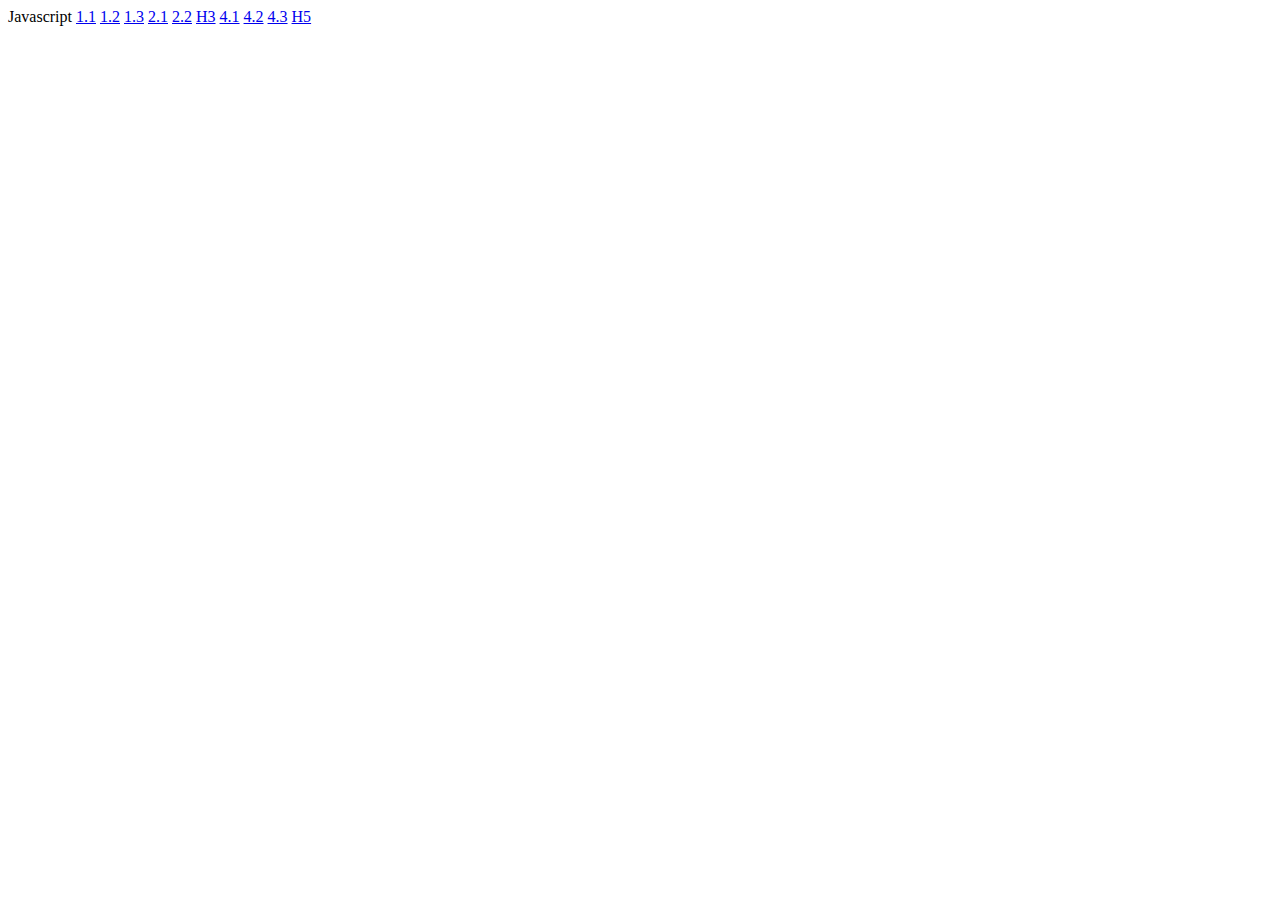
<file: index.html>
<!DOCTYPE html>
<html lang="en">
<head>
    <meta charset="UTF-8">
    <title>Javascript</title>
</head>
<body>
Javascript
<a href="/JSClassroom/h1/h1/1.1.html">1.1</a>
<a href="/JSClassroom/h1/h1/1.2.html">1.2</a>
<a href="/JSClassroom/h1/h1/1.3.html">1.3</a>
<a href="/JSClassroom/h2/2.1/index.html">2.1</a>
<a href="/JSClassroom/h2/2.2/index.html">2.2</a>

<a href="/JSClassroom/h3/index.html">H3</a>
<a href="/JSClassroom/h4/4.1/index.html">4.1</a>
<a href="/JSClassroom/h4/4.2/index.html">4.2</a>
<a href="/JSClassroom/h4/4.3/index.html">4.3</a>

<a href="/JSClassroom/h5/index.html">H5</a>

</body>
</html>
</file>
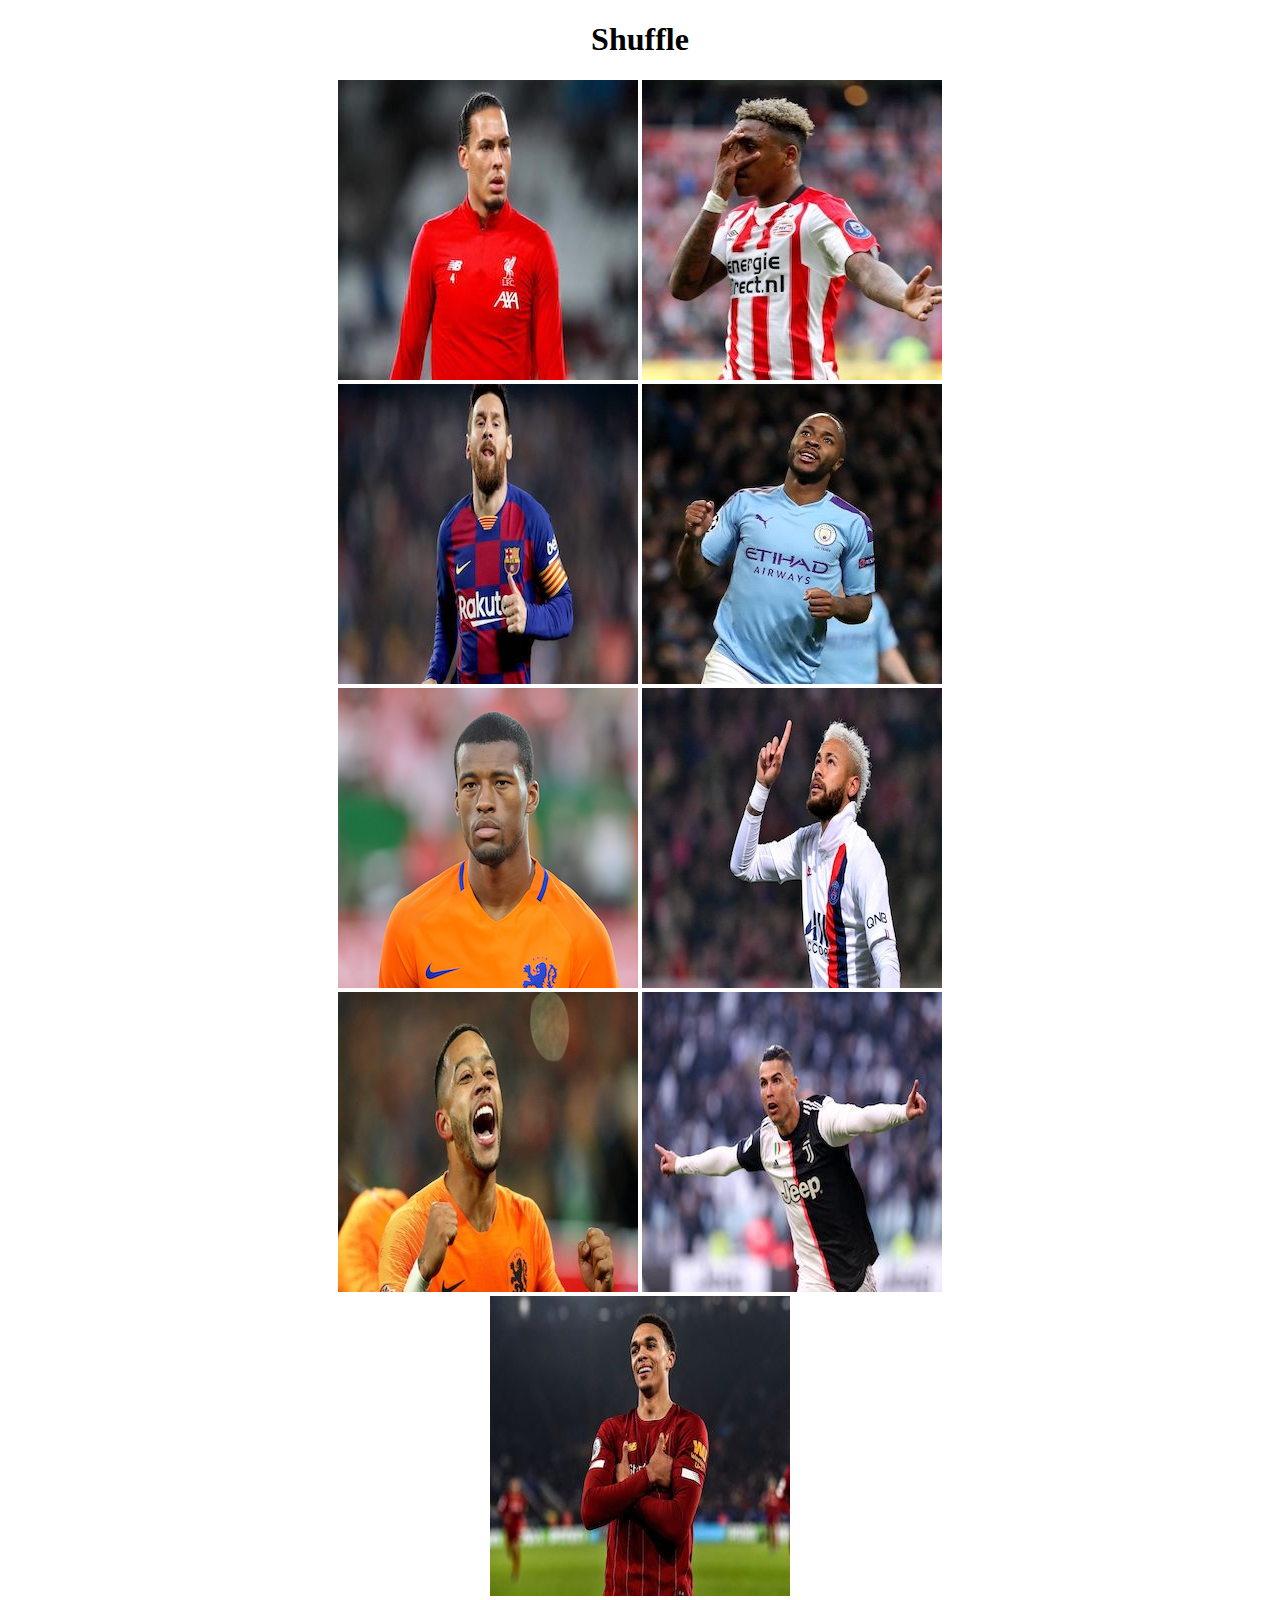
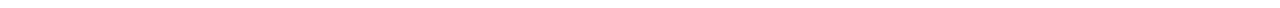
<file: JSClassroom/h3/index.html>
<!DOCTYPE html>
<html lang="en">
<head>
    <meta charset="UTF-8">
    <title>Photo shuffle</title>

    <style>
        body {
            text-align: center;
        }

        .wrapper {
            width: 60%;
            margin: auto;
        }
    </style>
</head>
<body>

<h1>Shuffle</h1>

<div class="wrapper">
    <img id="img1" alt="IMG 1">
    <img id="img2" alt="IMG 2">
    <img id="img3" alt="IMG 3">
    <img id="img4" alt="IMG 4">
    <img id="img5" alt="IMG 5">
    <img id="img6" alt="IMG 6">
    <img id="img7" alt="IMG 7">
    <img id="img8" alt="IMG 8">
    <img id="img9" alt="IMG 9">
</div>

<script src="script.js"></script>
</body>
</html>
</file>
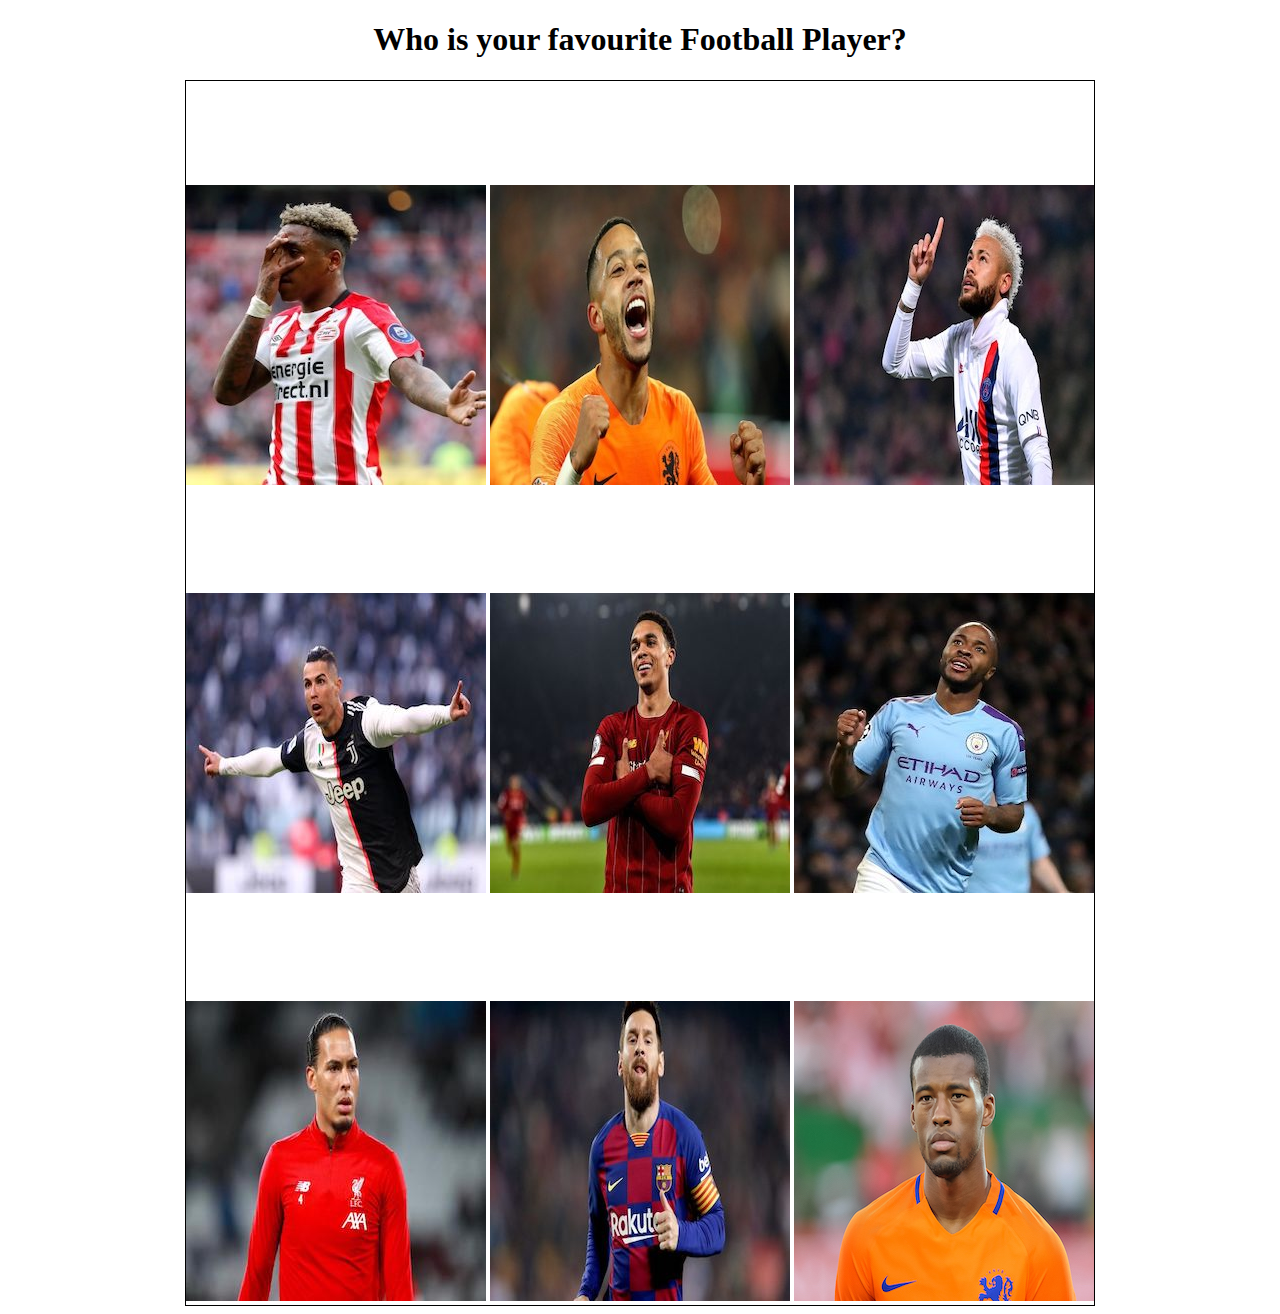
<file: JSClassroom/h5/index.html>
<!DOCTYPE html>
<html lang="en">
<head>
    <meta charset="UTF-8">
    <title>h5</title>

    <style>
        body {
            text-align: center;
        }

        .wrapper {
            border: 1px solid black;
            width: 908px;
            margin: auto;
        }

        img {
            display: inline-block;
            margin: 0px;
            height: 300px;
            width: 300px;
        }

        .favblock {
            height: 100px;
            width: 300px;
            display: inline-block;
        }

        .fav {
            background-image: url("img/like.png");
            background-repeat: no-repeat;
            background-position: center;
        }
    </style>
</head>
<body>

<h1>Who is your favourite Football Player?</h1>


<div class="wrapper">
    <div id="bl1" class="favblock">

    </div>
    <div id="bl2" class="favblock">

    </div>
    <div id="bl3" class="favblock">

    </div>
    <div class="imgwrap">
        <img src="img/Shf_1.jpg" alt="">
        <img src="img/Shf_2.jpg" alt="">
        <img src="img/Shf_3.jpg" alt="">
    </div>
    <div id="bl4" class="favblock">

    </div>
    <div id="bl5" class="favblock">

    </div>
    <div id="bl6" class="favblock">

    </div>
    <div class="imgwrap">
        <img src="img/Shf_4.jpg" alt="">
        <img src="img/Shf_5.jpg" alt="">
        <img src="img/Shf_6.jpg" alt="">
    </div>

    <div id="bl7" class="favblock">

    </div>
    <div id="bl8" class="favblock">

    </div>
    <div id="bl9" class="favblock">

    </div>
    <div class="imgwrap">
        <img src="img/Shf_7.jpg" alt="">
        <img src="img/Shf_8.jpg" alt="">
        <img src="img/Shf_9.jpg" alt="">
    </div>

</div>


<script src="script.js"></script>
</body>
</html>
</file>
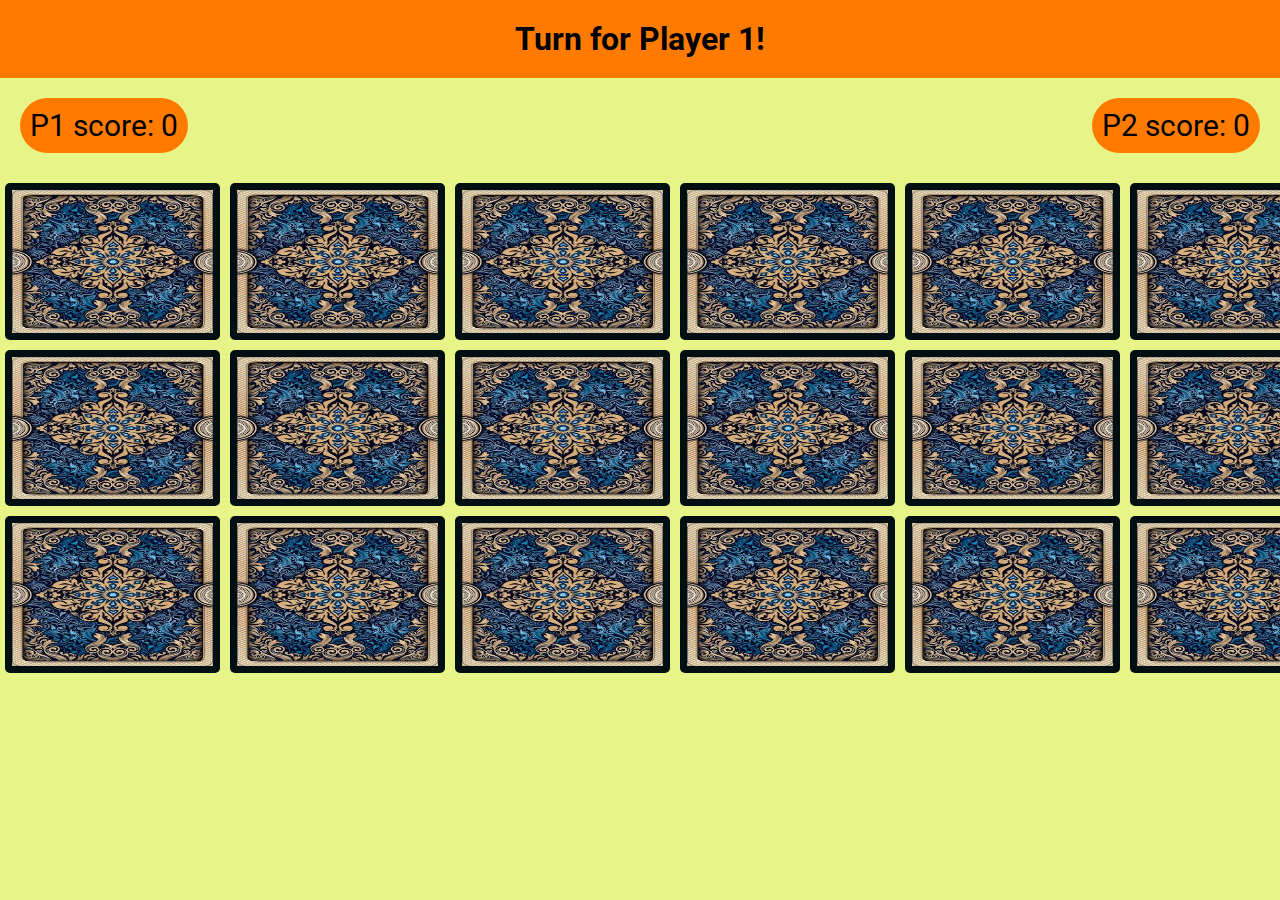
<file: JSClassroom/h6/index.html>
<!DOCTYPE html>
<html lang="en">

<head>
    <meta charset="UTF-8">
    <title>006</title>
    <link rel="stylesheet" href="style.css">
    <link href="https://fonts.googleapis.com/css?family=Roboto&display=swap" rel="stylesheet">
</head>

<body>

<h1>Turn for Player 1!</h1>

<div class="player1score">
    P1 score: 0
</div>
<div class="player2score">
    P2 score: 0
</div>

<div class="wrapper">
    <div class="memory-card">
        <img class="front-face" src="" alt="">
        <img class="back-face" src="img/back.jpg" alt="">
    </div>
    <div class="memory-card">
        <img class="front-face" src="" alt="">
        <img class="back-face" src="img/back.jpg" alt="">
    </div>
    <div class="memory-card">
        <img class="front-face" src="" alt="">
        <img class="back-face" src="img/back.jpg" alt="">
    </div>
    <div class="memory-card">
        <img class="front-face" src="" alt="">
        <img class="back-face" src="img/back.jpg" alt="">
    </div>
    <div class="memory-card">
        <img class="front-face" src="" alt="">
        <img class="back-face" src="img/back.jpg" alt="">
    </div>
    <div class="memory-card">
        <img class="front-face" src="" alt="">
        <img class="back-face" src="img/back.jpg" alt="">
    </div>
    <div class="memory-card">
        <img class="front-face" src="" alt="">
        <img class="back-face" src="img/back.jpg" alt="">
    </div>
    <div class="memory-card">
        <img class="front-face" src="" alt="">
        <img class="back-face" src="img/back.jpg" alt="">
    </div>
    <div class="memory-card">
        <img class="front-face" src="" alt="">
        <img class="back-face" src="img/back.jpg" alt="">
    </div>
    <div class="memory-card">
        <img class="front-face" src="" alt="">
        <img class="back-face" src="img/back.jpg" alt="">
    </div>
    <div class="memory-card">
        <img class="front-face" src="" alt="">
        <img class="back-face" src="img/back.jpg" alt="">
    </div>
    <div class="memory-card">
        <img class="front-face" src="" alt="">
        <img class="back-face" src="img/back.jpg" alt="">
    </div>
    <div class="memory-card">
        <img class="front-face" src="" alt="">
        <img class="back-face" src="img/back.jpg" alt="">
    </div>
    <div class="memory-card">
        <img class="front-face" src="" alt="">
        <img class="back-face" src="img/back.jpg" alt="">
    </div>
    <div class="memory-card">
        <img class="front-face" src="" alt="">
        <img class="back-face" src="img/back.jpg" alt="">
    </div>
    <div class="memory-card">
        <img class="front-face" src="" alt="">
        <img class="back-face" src="img/back.jpg" alt="">
    </div>
    <div class="memory-card">
        <img class="front-face" src="" alt="">
        <img class="back-face" src="img/back.jpg" alt="">
    </div>
    <div class="memory-card">
        <img class="front-face" src="" alt="">
        <img class="back-face" src="img/back.jpg" alt="">
    </div>
</div>


<script src="script.js"></script>
</body>
</file>
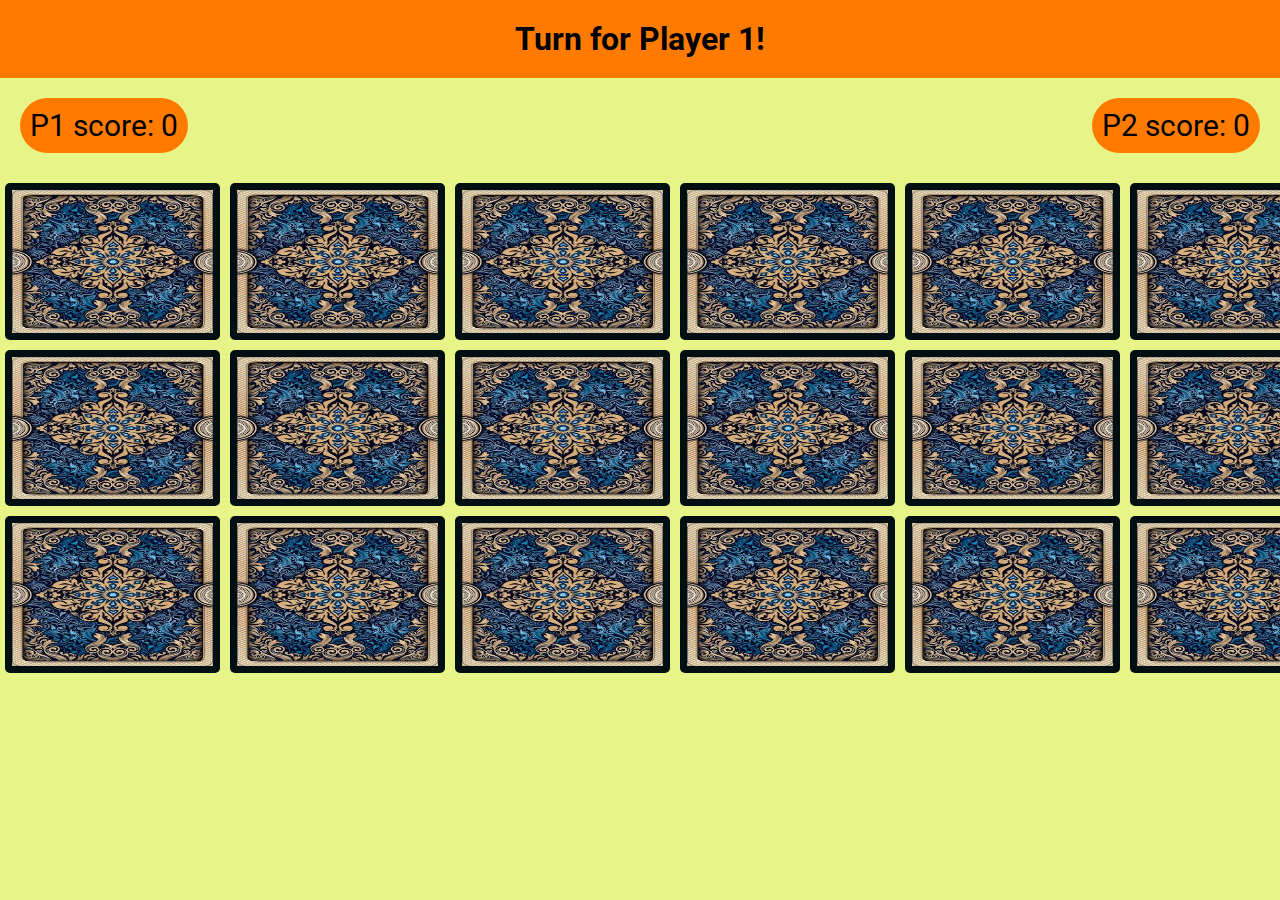
<file: JSClassroom/.idea/h6/index.html>
<!DOCTYPE html>
<html lang="en">

<head>
    <meta charset="UTF-8">
    <title>h6</title>
    <link rel="stylesheet" href="style.css">
    <link href="https://fonts.googleapis.com/css?family=Roboto&display=swap" rel="stylesheet">
</head>

<body>

<h1>Turn for Player 1!</h1>

<div class="player1score">
    P1 score: 0
</div>
<div class="player2score">
    P2 score: 0
</div>

<div class="wrapper">
    <div class="memory-card">
        <img class="front-face" src="" alt="">
        <img class="back-face" src="img/back.jpg" alt="">
    </div>
    <div class="memory-card">
        <img class="front-face" src="" alt="">
        <img class="back-face" src="img/back.jpg" alt="">
    </div>
    <div class="memory-card">
        <img class="front-face" src="" alt="">
        <img class="back-face" src="img/back.jpg" alt="">
    </div>
    <div class="memory-card">
        <img class="front-face" src="" alt="">
        <img class="back-face" src="img/back.jpg" alt="">
    </div>
    <div class="memory-card">
        <img class="front-face" src="" alt="">
        <img class="back-face" src="img/back.jpg" alt="">
    </div>
    <div class="memory-card">
        <img class="front-face" src="" alt="">
        <img class="back-face" src="img/back.jpg" alt="">
    </div>
    <div class="memory-card">
        <img class="front-face" src="" alt="">
        <img class="back-face" src="img/back.jpg" alt="">
    </div>
    <div class="memory-card">
        <img class="front-face" src="" alt="">
        <img class="back-face" src="img/back.jpg" alt="">
    </div>
    <div class="memory-card">
        <img class="front-face" src="" alt="">
        <img class="back-face" src="img/back.jpg" alt="">
    </div>
    <div class="memory-card">
        <img class="front-face" src="" alt="">
        <img class="back-face" src="img/back.jpg" alt="">
    </div>
    <div class="memory-card">
        <img class="front-face" src="" alt="">
        <img class="back-face" src="img/back.jpg" alt="">
    </div>
    <div class="memory-card">
        <img class="front-face" src="" alt="">
        <img class="back-face" src="img/back.jpg" alt="">
    </div>
    <div class="memory-card">
        <img class="front-face" src="" alt="">
        <img class="back-face" src="img/back.jpg" alt="">
    </div>
    <div class="memory-card">
        <img class="front-face" src="" alt="">
        <img class="back-face" src="img/back.jpg" alt="">
    </div>
    <div class="memory-card">
        <img class="front-face" src="" alt="">
        <img class="back-face" src="img/back.jpg" alt="">
    </div>
    <div class="memory-card">
        <img class="front-face" src="" alt="">
        <img class="back-face" src="img/back.jpg" alt="">
    </div>
    <div class="memory-card">
        <img class="front-face" src="" alt="">
        <img class="back-face" src="img/back.jpg" alt="">
    </div>
    <div class="memory-card">
        <img class="front-face" src="" alt="">
        <img class="back-face" src="img/back.jpg" alt="">
    </div>
</div>


<script src="script.js"></script>
</body>
</file>
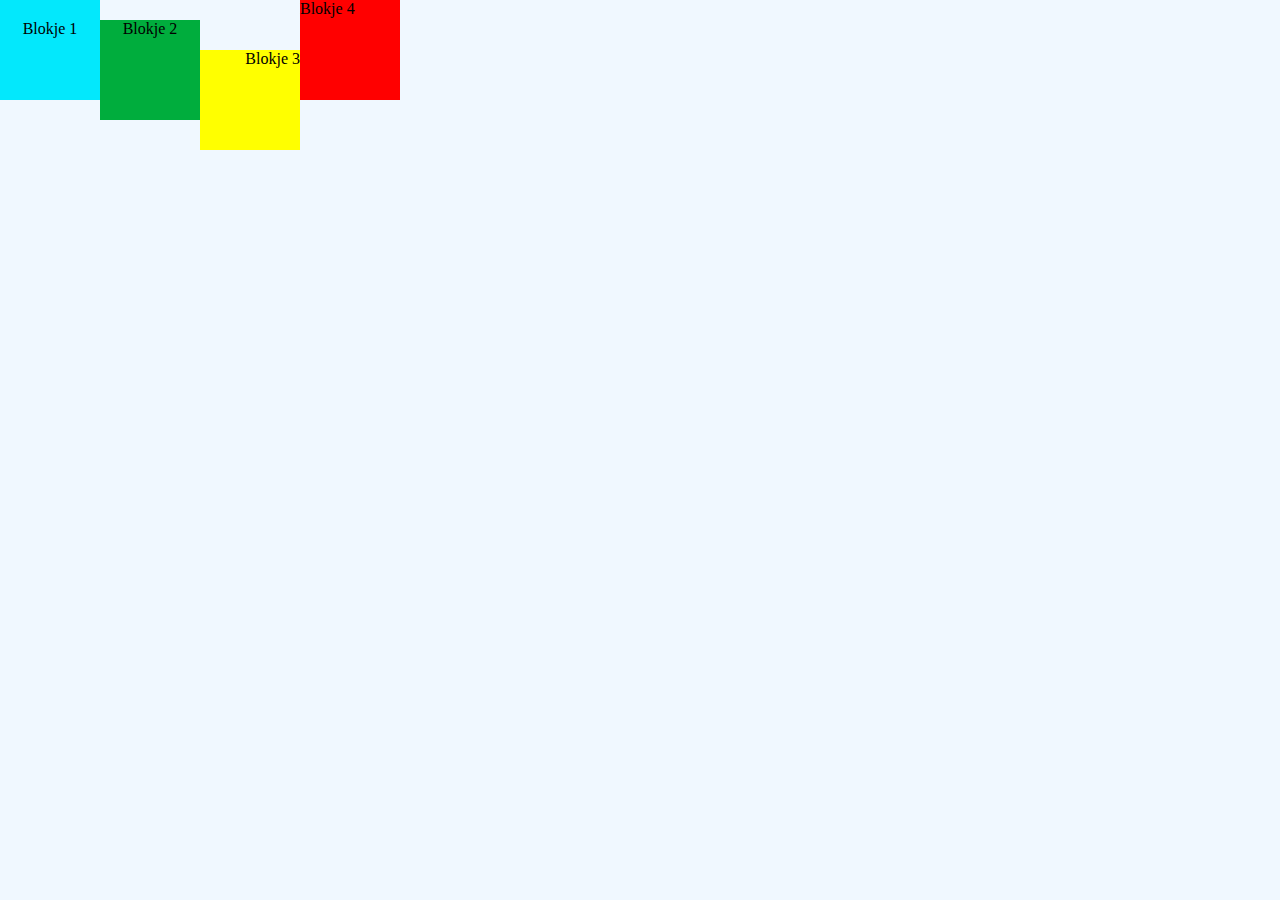
<file: JSClassroom/h2/2.2/index.html>
<!DOCTYPE html>
<html lang="en">
<head>
    <meta charset="UTF-8">
    <title>Blokjes</title>
    <style>

        html {
            padding:0px;
            margin:0px;
        }
        body {
            padding:0px;
            margin:0px;
            background-color: aliceblue;
        }

        div {
            box-sizing: border-box;
            height: 100px;
            width: 100px;
            background-color:yellow;
            float: left;
        }



    </style>
    <link href="https://fonts.googleapis.com/css?family=Saira+Extra+Condensed" rel="stylesheet">
</head>
<body>
<div id="bl1">Blokje 1</div>
<div id="bl2">Blokje 2</div>
<div id="bl3">Blokje 3</div>
<div id="bl4">Blokje 4</div>
<script src="script.js"></script>
</body>
</html>
</file>
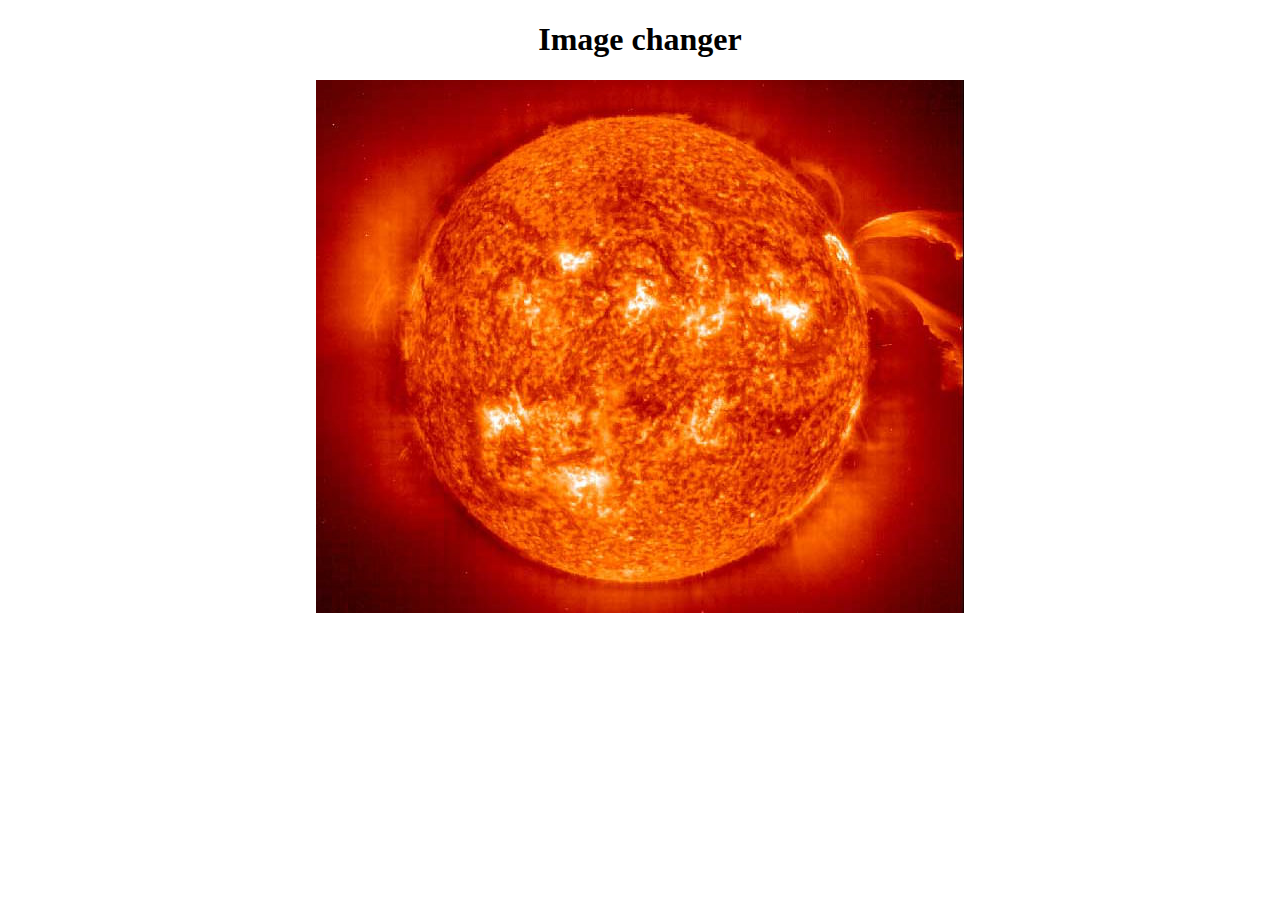
<file: JSClassroom/h4/4.2/index.html>
<!DOCTYPE html>
<html lang="en">
<head>
    <meta charset="UTF-8">
    <title>4.2</title>

    <style>
        body {
            text-align: center;
        }
    </style>
</head>
<body>
<div class="wrapper">
    <h1>Image changer</h1>

    <img src="img/img_1.jpg" alt="Hola">

</div>

<script src="script.js"></script>
</body>
</html>
</file>
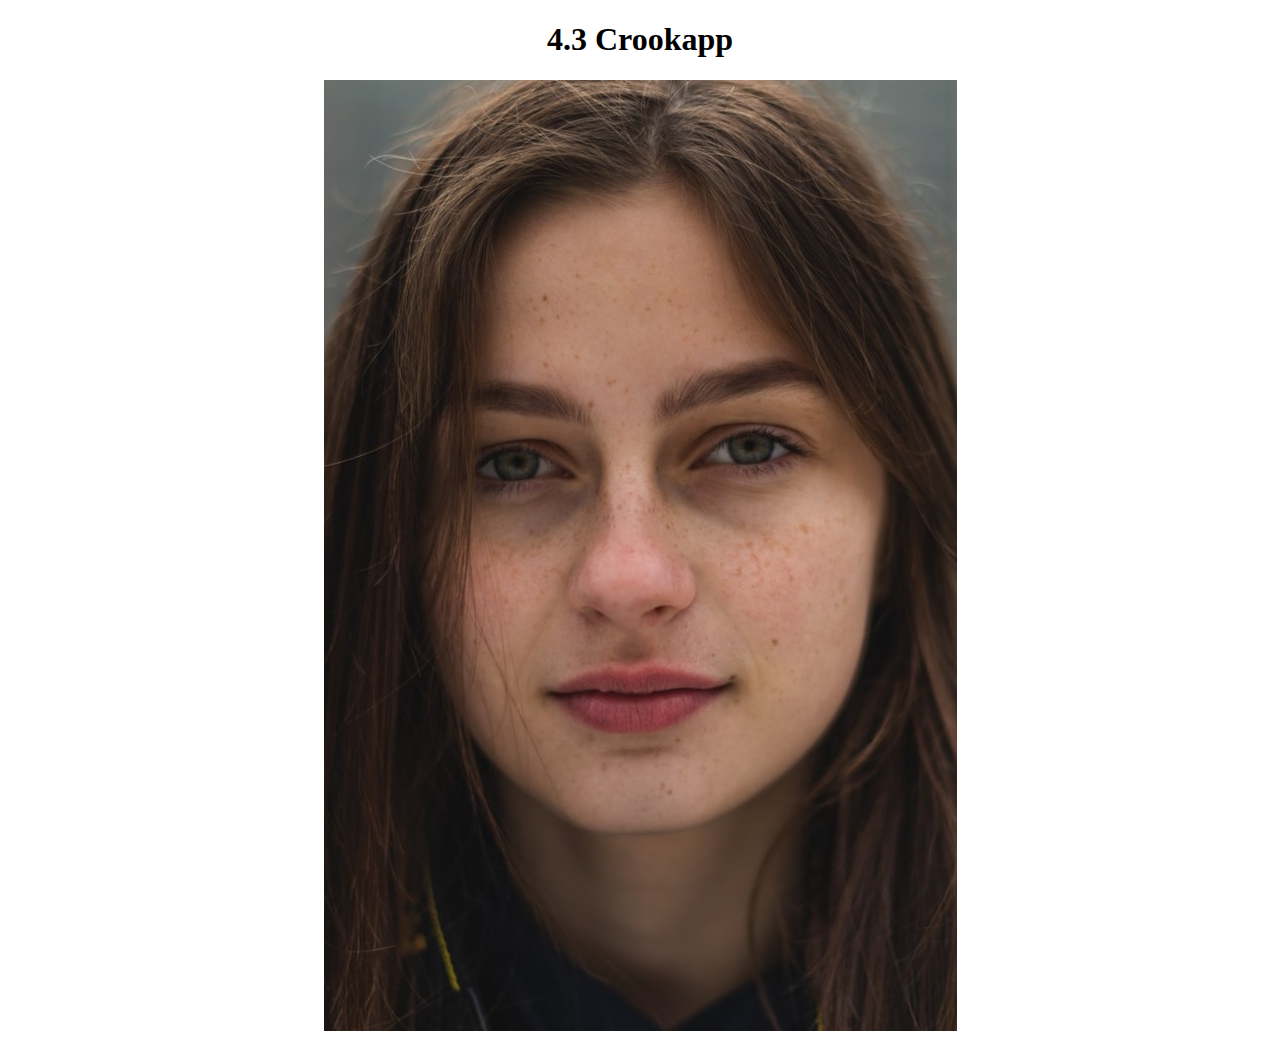
<file: JSClassroom/h4/4.3/index.html>
<!DOCTYPE html>
<html lang="en">
<head>
    <meta charset="UTF-8">
    <title>Document</title>

    <style>
        body {
            text-align: center;
        }

        img {
            display: block;
            margin: auto;
        }
    </style>
</head>
<body>

<div class="wrapper">

    <h1>4.3 Crookapp</h1>

    <img src="img/img1_top.jpg" id="top" alt="Img">
    <img src="img/img1_mid.jpg" id="mid" alt="Img">
    <img src="img/img1_bottom.jpg" id="bottom" alt="Img">

</div>

<script src="script.js"></script>
</body>
</html>
</file>
<file: JSClassroom/h6/style.css>
* {
    padding: 0;
    margin: 0;
    box-sizing: border-box;
}

body {
    text-align: center;
    background-color: rgb(231, 244, 135);
    font-family: 'Roboto', sans-serif;
}

.wrapper {
    width: 1500px;
    height: 500px;
    margin: auto;
    margin-top: 100px;
    display: flex;
    flex-wrap: wrap;
    perspective: 1000px;
}

.memory-card {
    width: calc(15% - 10px);
    height: calc(33.333% - 10px);
    margin: 5px;
    position: relative;
    display: flex;
    transform: scale(1);
    transform-style: preserve-3d;
    transition: transform .5s;
}

.memory-card:active {
    transform: scale(.98);
    transition: transform .2s;
}

.front-face,
.back-face {
    width: 100%;
    height: 100%;
    padding: 7px;
    position: absolute;
    border-radius: 5px;
    background: rgb(1, 14, 18);
    backface-visibility: hidden;
}

.front-face {
    transform: rotateY(180deg);
}

.flip {
    transform: rotateY(180deg);
}

.player1score {
    float: left;
}

.player2score {
    float: right;
}

.player1score,
.player2score {
    margin: 20px;
    background-color: rgb(255, 123, 0);
    padding: 10px;
    border-radius: 100px;
    font-size: 30px;
}

h1 {
    width: 100%;
    padding: 10px;
    background-color: #ff7b00;
    padding: 20px;
}
</file>
<file: JSClassroom/.idea/h6/style.css>
* {
    padding: 0;
    margin: 0;
    box-sizing: border-box;
}

body {
    text-align: center;
    background-color: rgb(231, 244, 135);
    font-family: 'Roboto', sans-serif;
}

.wrapper {
    width: 1500px;
    height: 500px;
    margin: auto;
    margin-top: 100px;
    display: flex;
    flex-wrap: wrap;
    perspective: 1000px;
}

.memory-card {
    width: calc(15% - 10px);
    height: calc(33.333% - 10px);
    margin: 5px;
    position: relative;
    display: flex;
    transform: scale(1);
    transform-style: preserve-3d;
    transition: transform .5s;
}

.memory-card:active {
    transform: scale(.98);
    transition: transform .2s;
}

.front-face,
.back-face {
    width: 100%;
    height: 100%;
    padding: 7px;
    position: absolute;
    border-radius: 5px;
    background: rgb(1, 14, 18);
    backface-visibility: hidden;
}

.front-face {
    transform: rotateY(180deg);
}

.flip {
    transform: rotateY(180deg);
}

.player1score {
    float: left;
}

.player2score {
    float: right;
}

.player1score,
.player2score {
    margin: 20px;
    background-color: rgb(255, 123, 0);
    padding: 10px;
    border-radius: 100px;
    font-size: 30px;
}

h1 {
    width: 100%;
    padding: 10px;
    background-color: #ff7b00;
    padding: 20px;
}
</file>
